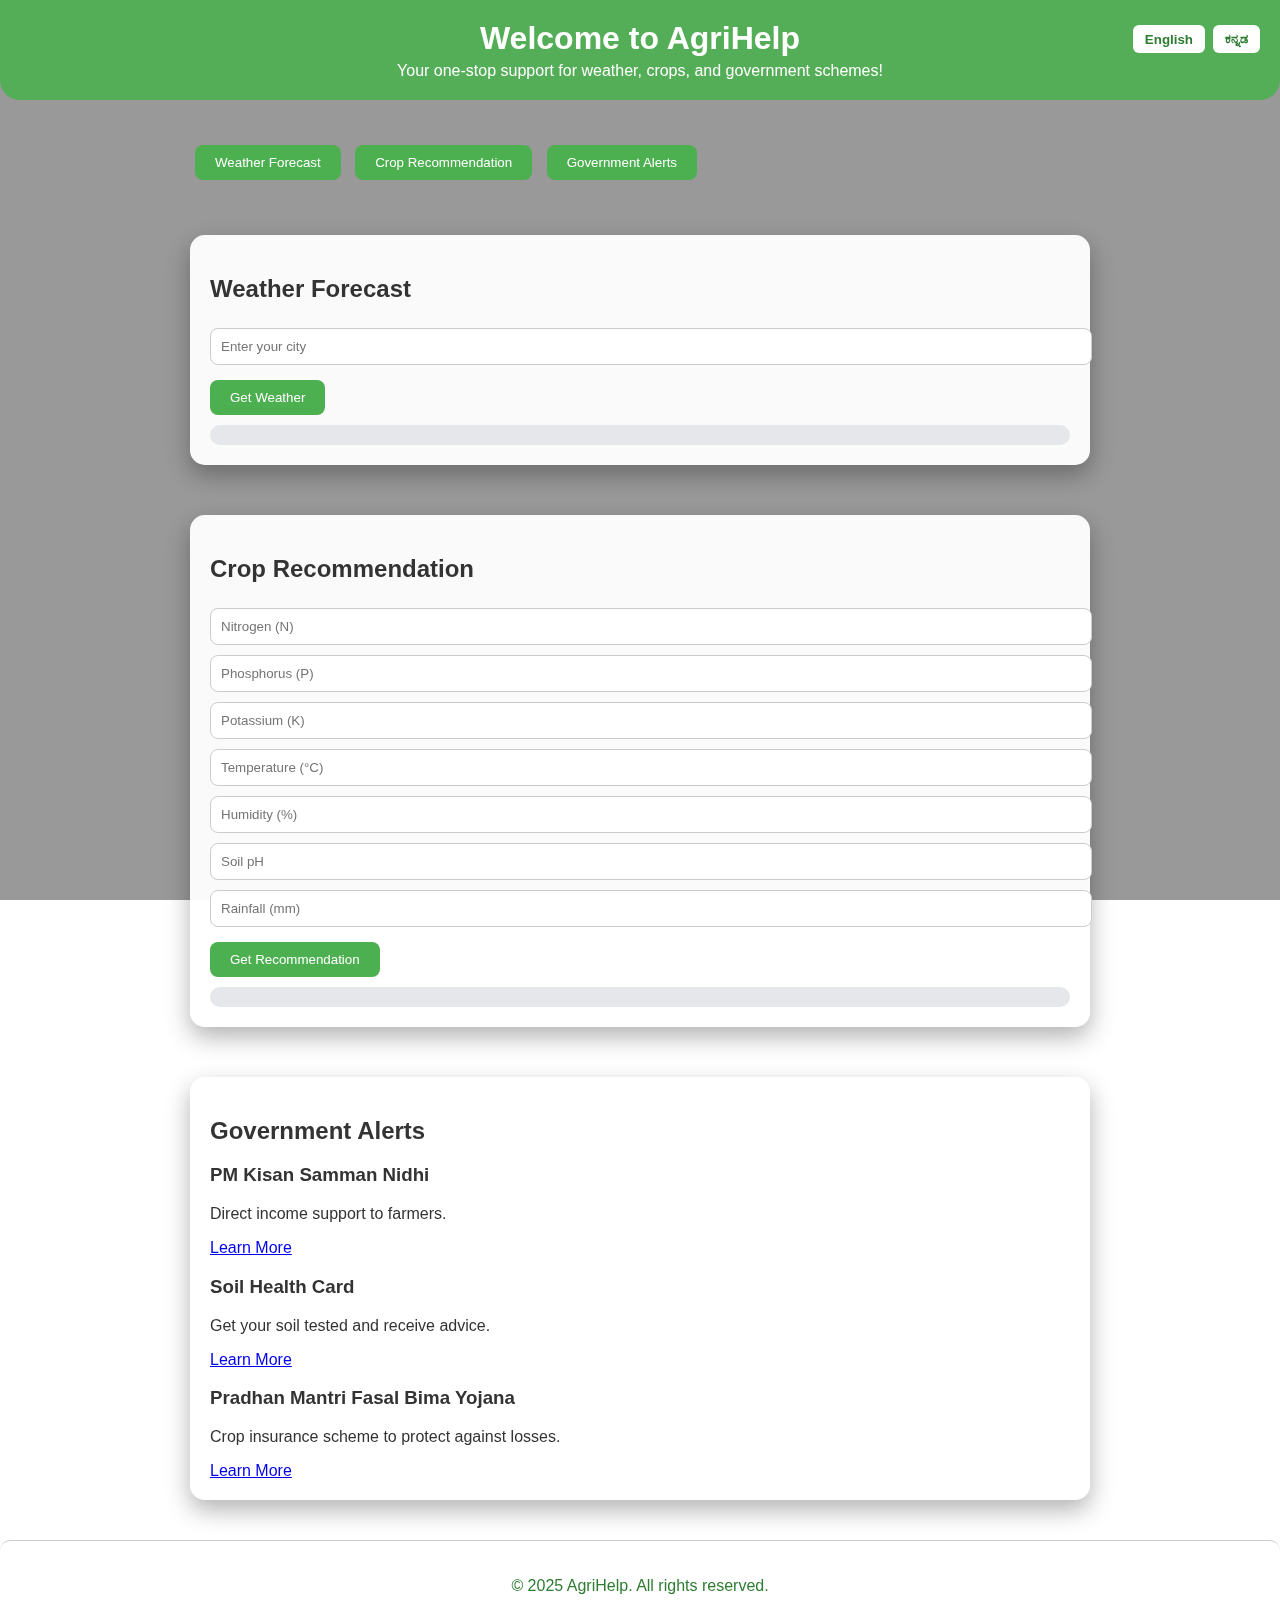
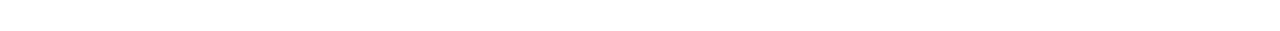
<file: index.html>
<!DOCTYPE html>
<html lang="en">
<head>
<meta charset="UTF-8">
<meta name="viewport" content="width=device-width, initial-scale=1.0">
<title>AgriHelp - Farmer Support</title>
<link href="https://cdnjs.cloudflare.com/ajax/libs/font-awesome/6.4.0/css/all.min.css" rel="stylesheet">
<style>
/* Body & Background */
body {
    font-family: 'Segoe UI', sans-serif;
    margin:0;
    padding:0;
    background: url('https://images.unsplash.com/photo-1501004318641-b39e6451bec6?crop=entropy&cs=tinysrgb&fit=max&fm=jpg&w=1920&q=80') no-repeat center center fixed;
    background-size: cover;
    color: #333;
}

/* Overlay */
body::before {
    content: "";
    position: fixed;
    top:0; left:0; right:0; bottom:0;
    background: rgba(0,0,0,0.4);
    z-index: -1;
}

/* Header */
header {
    background: rgba(76, 175, 80, 0.9);
    color: white;
    padding: 20px;
    position: relative;
    text-align: center;
    border-bottom-left-radius: 20px;
    border-bottom-right-radius: 20px;
}
header h1 { margin:0; font-size:2em; }
header p { margin:5px 0 0 0; font-size:1em; }
#user-profile { position:absolute; top:20px; right:20px; text-align:right; }

/* Language buttons container */
.lang-container {
    position: absolute;
    top: 15px;
    right: 20px;
    display: flex;
    gap: 8px;
}
.lang-container button {
    padding: 6px 12px;
    border-radius: 6px;
    border: none;
    cursor: pointer;
    font-weight: bold;
    background: white;
    color: #2e7d32;
    transition: 0.3s;
}
.lang-container button:hover { background: #e0e7ff; }

/* Main */
main {
    padding:20px;
    display:flex;
    flex-direction:column;
    align-items:center;
}

/* Sections */
section {
    width:100%;
    max-width:900px;
    margin:20px 0;
}

/* Buttons for Navigation */
section:first-of-type button {
    padding:10px 20px;
    margin:5px;
    border:none;
    border-radius:8px;
    background:#4CAF50;
    color:white;
    cursor:pointer;
    transition:0.3s;
}
section:first-of-type button:hover {
    background:#388E3C;
}

/* Containers */
.weather-container, .crop-container, .alerts-container {
    background: rgba(255,255,255,0.95);
    padding:20px;
    border-radius:15px;
    box-shadow:0 10px 25px rgba(0,0,0,0.3);
    margin-top:10px;
}

/* Inputs & Buttons */
input {
    padding:10px;
    margin:5px 0;
    width:100%;
    border-radius:8px;
    border:1px solid #ccc;
}
button {
    padding:10px 20px;
    margin-top:10px;
    border:none;
    border-radius:8px;
    background:#4CAF50;
    color:white;
    cursor:pointer;
    transition:0.3s;
}
button:hover {
    background:#388E3C;
}

/* Cards */
.weather-card, .crop-card {
    margin-top:10px;
    padding:10px;
    border-radius:10px;
    background:#e5e7eb;
}

/* Footer */
footer {
    text-align:center;
    padding:20px;
    background: rgba(255,255,255,0.95);
    color:#2e7d32;
    font-weight:500;
    border-top:1px solid #ccc;
    border-radius:10px 10px 0 0;
}

/* Responsive */
@media(max-width:600px){
    header h1 { font-size:1.5em; }
    section:first-of-type button { padding:8px 15px; font-size:0.9em; }
}
</style>
</head>
<body>
<header>
    <div class="lang-container">
        <button onclick="setLanguage('en')">English</button>
        <button onclick="setLanguage('kn')">ಕನ್ನಡ</button>
    </div>
    <h1 data-key="headerTitle">Welcome to AgriHelp</h1>
    <p data-key="headerSubtitle">Your one-stop support for weather, crops, and government schemes!</p>
    <div id="user-profile"></div>
</header>

<main>
    <!-- Navigation Buttons -->
    <section>
        <button onclick="scrollToSection('weather-section')" data-key="btnWeather">Weather Forecast</button>
        <button onclick="scrollToSection('crop-section')" data-key="btnCrop">Crop Recommendation</button>
        <button onclick="scrollToSection('alerts-section')" data-key="btnAlerts">Government Alerts</button>
    </section>

    <!-- Weather Section -->
    <section id="weather-section">
        <div class="weather-container">
            <h2 data-key="weatherTitle">Weather Forecast</h2>
            <input type="text" id="city" placeholder="Enter your city" data-key-placeholder="inputCity">
            <button onclick="getWeather()" data-key="btnGetWeather">Get Weather</button>
            <div id="weather-result" class="weather-card"></div>
        </div>
    </section>

    <!-- Crop Recommendation Section -->
    <section id="crop-section">
        <div class="crop-container">
            <h2 data-key="cropTitle">Crop Recommendation</h2>
            <input type="number" id="N" placeholder="Nitrogen (N)" data-key-placeholder="inputN">
            <input type="number" id="P" placeholder="Phosphorus (P)" data-key-placeholder="inputP">
            <input type="number" id="K" placeholder="Potassium (K)" data-key-placeholder="inputK">
            <input type="number" id="temperature" placeholder="Temperature (°C)" data-key-placeholder="inputTemp">
            <input type="number" id="humidity" placeholder="Humidity (%)" data-key-placeholder="inputHumidity">
            <input type="number" id="ph" placeholder="Soil pH" data-key-placeholder="inputPH">
            <input type="number" id="rainfall" placeholder="Rainfall (mm)" data-key-placeholder="inputRainfall">
            <button onclick="getCropRecommendation()" data-key="btnGetCrop">Get Recommendation</button>
            <div id="crop-result" class="crop-card"></div>
        </div>
    </section>

    <!-- Government Alerts Section -->
    <section id="alerts-section">
        <div class="alerts-container">
            <h2 data-key="alertsTitle">Government Alerts</h2>
            <div id="alerts-list"></div>
        </div>
    </section>
</main>

<footer>
    <p data-key="footerText">© 2025 AgriHelp. All rights reserved.</p>
</footer>

<script src="script.js"></script>
<script>
function scrollToSection(id){
    document.getElementById(id).scrollIntoView({behavior:"smooth"});
}

// ------------------- LANGUAGE TRANSLATION -------------------
const translations = {
    kn: {
        headerTitle: "ಅಗ್ರಿಹೆಲ್ಪ್‌ಗೆ ಸ್ವಾಗತ",
        headerSubtitle: "ಹವಾಮಾನ, ಬೆಳೆಗಳು ಮತ್ತು ಸರ್ಕಾರಿ ಯೋಜನೆಗಳಿಗೆ ನಿಮ್ಮ ಒಡೆತನದ ಬೆಂಬಲ!",
        btnWeather: "ಹವಾಮಾನ ಊಹೆ",
        btnCrop: "ಬೆಳೆ ಶಿಫಾರಸು",
        btnAlerts: "ಸರ್ಕಾರಿ ಜಾಗೃತಿ",
        weatherTitle: "ಹವಾಮಾನ ಊಹೆ",
        inputCity: "ನಿಮ್ಮ ನಗರವನ್ನು ನಮೂದಿಸಿ",
        btnGetWeather: "ಹವಾಮಾನ ಪಡೆಯಿ",
        cropTitle: "ಬೆಳೆ ಶಿಫಾರಸು",
        inputN: "ನೈಟ್ರೋಜನ್ (N)",
        inputP: "ಫಾಸ್ಫೋರಸ್ (P)",
        inputK: "ಪೋಟ್ಯಾಸಿಯಮ್ (K)",
        inputTemp: "ತಾಪಮಾನ (°C)",
        inputHumidity: "ಆರ್ಜಿನ ( % )",
        inputPH: "ಮಣ್ಣು pH",
        inputRainfall: "ವರ್ಷಾಚನೆ (ಮಿಮೀ)",
        btnGetCrop: "ಶಿಫಾರಸು ಪಡೆಯಿ",
        alertsTitle: "ಸರ್ಕಾರಿ ಜಾಗೃತಿ",
        footerText: "© 2025 ಅಗ್ರಿಹೆಲ್ಪ್. ಎಲ್ಲಾ ಹಕ್ಕುಗಳು ಕಾಯ್ದಿರಿಸಲಾಗಿದೆ."
    },
    en: {} // default English, no translation needed
};

function setLanguage(lang) {
    document.querySelectorAll("[data-key]").forEach(el => {
        const key = el.getAttribute("data-key");
        if(translations[lang] && translations[lang][key]) {
            el.innerText = translations[lang][key];
        }
    });
    document.querySelectorAll("[data-key-placeholder]").forEach(el => {
        const key = el.getAttribute("data-key-placeholder");
        if(translations[lang] && translations[lang][key]) {
            el.placeholder = translations[lang][key];
        }
    });
}
</script>
</body>
</html>
</file>
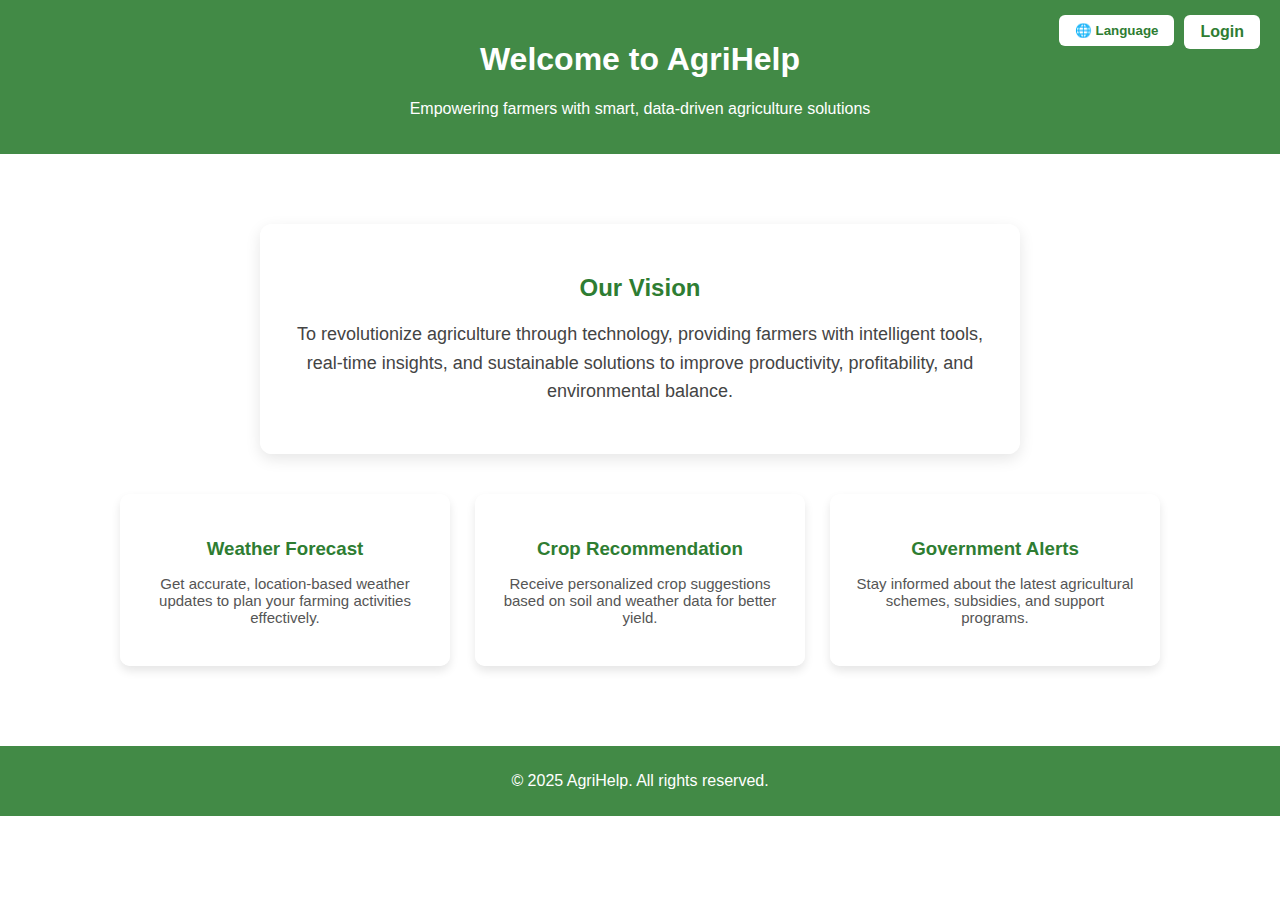
<file: home.html>
<!DOCTYPE html>
<html lang="en">
<head>
    <meta charset="UTF-8">
    <meta name="viewport" content="width=device-width, initial-scale=1.0">
    <title>AgriHelp - Home</title>
    <style>
        body {
            font-family: 'Segoe UI', sans-serif;
            margin: 0;
            padding: 0;
            background: url('https://images.unsplash.com/photo-1501004318641-b39e6451bec6?crop=entropy&cs=tinysrgb&fit=max&fm=jpg&w=1920&q=80') no-repeat center center fixed;
            background-size: cover;
            color: #333;
        }

        header {
            background: rgba(46, 125, 50, 0.9);
            color: white;
            padding: 20px;
            text-align: center;
            position: relative;
        }

        .header-buttons {
            position: absolute;
            top: 15px;
            right: 20px;
            display: flex;
            gap: 10px;
        }

        .login-btn {
            background: white;
            color: #2e7d32;
            padding: 8px 16px;
            border-radius: 6px;
            font-weight: 600;
            text-decoration: none;
            transition: all 0.3s ease;
        }

        .login-btn:hover {
            background: #e0e7ff;
        }

        .lang-dropdown {
            position: relative;
        }

        .lang-btn {
            background: white;
            color: #2e7d32;
            padding: 8px 16px;
            border-radius: 6px;
            font-weight: 600;
            cursor: pointer;
            transition: all 0.3s ease;
            border: none;
        }

        .lang-btn:hover {
            background: #e0e7ff;
        }

        .dropdown-content {
            display: none;
            position: absolute;
            right: 0;
            background-color: white;
            min-width: 120px;
            box-shadow: 0 4px 10px rgba(0,0,0,0.2);
            border-radius: 6px;
            z-index: 1;
        }

        .dropdown-content button {
            width: 100%;
            padding: 8px 10px;
            border: none;
            background: none;
            cursor: pointer;
            text-align: left;
            color: #2e7d32;
            font-weight: 600;
        }

        .dropdown-content button:hover {
            background-color: #e0e7ff;
        }

        .lang-dropdown:hover .dropdown-content {
            display: block;
        }

        main {
            padding: 40px 20px;
            text-align: center;
        }

        .vision-section {
            background: rgba(255, 255, 255, 0.9);
            border-radius: 12px;
            padding: 30px;
            max-width: 700px;
            margin: 30px auto;
            box-shadow: 0 5px 15px rgba(0,0,0,0.1);
        }

        .vision-section h2 {
            margin-bottom: 15px;
            color: #2e7d32;
        }

        .vision-section p {
            font-size: 18px;
            line-height: 1.6;
            color: #444;
        }

        .features {
            display: flex;
            justify-content: center;
            flex-wrap: wrap;
            gap: 25px;
            margin-top: 40px;
        }

        .feature-card {
            background: rgba(255, 255, 255, 0.9);
            border-radius: 10px;
            padding: 25px;
            width: 280px;
            box-shadow: 0 5px 10px rgba(0,0,0,0.1);
            transition: transform 0.3s;
        }

        .feature-card:hover {
            transform: translateY(-5px);
        }

        .feature-card h3 {
            color: #2e7d32;
            margin-bottom: 10px;
        }

        .feature-card p {
            font-size: 15px;
            color: #555;
        }

        footer {
            background: rgba(46, 125, 50, 0.9);
            color: white;
            text-align: center;
            padding: 10px;
            margin-top: 40px;
        }
    </style>
</head>
<body>
    <header>
        <div class="header-buttons">
            <div class="lang-dropdown">
                <button class="lang-btn">🌐 Language</button>
                <div class="dropdown-content">
                    <button onclick="setLanguage('en')">English</button>
                    <button onclick="setLanguage('kn')">ಕನ್ನಡ</button>
                </div>
            </div>
            <a href="login.html" class="login-btn" id="login-text">Login</a>
        </div>
        <h1 id="title">Welcome to AgriHelp</h1>
        <p id="subtitle">Empowering farmers with smart, data-driven agriculture solutions</p>
    </header>

    <main>
        <section class="vision-section">
            <h2 id="vision-heading">Our Vision</h2>
            <p id="vision-text">
                To revolutionize agriculture through technology, providing farmers with intelligent tools, real-time insights, and sustainable solutions to improve productivity, profitability, and environmental balance.
            </p>
        </section>

        <section class="features">
            <div class="feature-card">
                <h3 id="feature1-title">Weather Forecast</h3>
                <p id="feature1-text">Get accurate, location-based weather updates to plan your farming activities effectively.</p>
            </div>
            <div class="feature-card">
                <h3 id="feature2-title">Crop Recommendation</h3>
                <p id="feature2-text">Receive personalized crop suggestions based on soil and weather data for better yield.</p>
            </div>
            <div class="feature-card">
                <h3 id="feature3-title">Government Alerts</h3>
                <p id="feature3-text">Stay informed about the latest agricultural schemes, subsidies, and support programs.</p>
            </div>
        </section>
    </main>

    <footer>
        <p id="footer-text">© 2025 AgriHelp. All rights reserved.</p>
    </footer>

    <script>
        // English and Kannada text mapping
        const translations = {
            en: {
                title: "Welcome to AgriHelp",
                subtitle: "Empowering farmers with smart, data-driven agriculture solutions",
                visionHeading: "Our Vision",
                visionText: "To revolutionize agriculture through technology, providing farmers with intelligent tools, real-time insights, and sustainable solutions to improve productivity, profitability, and environmental balance.",
                feature1Title: "Weather Forecast",
                feature1Text: "Get accurate, location-based weather updates to plan your farming activities effectively.",
                feature2Title: "Crop Recommendation",
                feature2Text: "Receive personalized crop suggestions based on soil and weather data for better yield.",
                feature3Title: "Government Alerts",
                feature3Text: "Stay informed about the latest agricultural schemes, subsidies, and support programs.",
                loginText: "Login",
                footerText: "© 2025 AgriHelp. All rights reserved."
            },
            kn: {
                title: "ಅಗ್ರೀಹೆಲ್ಪ್‌ಗೆ ಸುಸ್ವಾಗತ",
                subtitle: "ಸ್ಮಾರ್ಟ್, ಡೇಟಾ ಆಧಾರಿತ ಕೃಷಿ ಪರಿಹಾರಗಳೊಂದಿಗೆ ರೈತರ ಸಬಲೀಕರಣ",
                visionHeading: "ನಮ್ಮ ದೃಷ್ಟಿಕೋನ",
                visionText: "ತಂತ್ರಜ್ಞಾನದಿಂದ ಕೃಷಿಯಲ್ಲಿ ಕ್ರಾಂತಿ ತರಲು, ರೈತರಿಗೆ ಬುದ್ಧಿವಂತ ಉಪಕರಣಗಳು, ನೈಜ ಸಮಯದ ಒಳನೋಟಗಳು ಮತ್ತು ಸ್ಥಿರ ಪರಿಹಾರಗಳನ್ನು ಒದಗಿಸುವುದು, ಉತ್ಪಾದಕತೆ ಮತ್ತು ಲಾಭದಾಯಕತೆಯನ್ನು ಹೆಚ್ಚಿಸಲು.",
                feature1Title: "ಹವಾಮಾನ ಮುನ್ಸೂಚನೆ",
                feature1Text: "ನಿಮ್ಮ ಸ್ಥಳಾಧಾರಿತ ಹವಾಮಾನ ನವೀಕರಣಗಳನ್ನು ಪಡೆಯಿರಿ ಮತ್ತು ಕೃಷಿ ಚಟುವಟಿಕೆಗಳನ್ನು ಪರಿಣಾಮಕಾರಿಯಾಗಿ ಯೋಜಿಸಿ.",
                feature2Title: "ಬೆಳೆ ಶಿಫಾರಸು",
                feature2Text: "ಮಣ್ಣಿನ ಮತ್ತು ಹವಾಮಾನದ ಡೇಟಾದ ಆಧಾರದ ಮೇಲೆ ಉತ್ತಮ ಉತ್ಪಾದನೆಗಾಗಿ ವೈಯಕ್ತಿಕ ಬೆಳೆ ಶಿಫಾರಸುಗಳನ್ನು ಪಡೆಯಿರಿ.",
                feature3Title: "ಸರ್ಕಾರಿ ಪ್ರಕಟಣೆಗಳು",
                feature3Text: "ಇತ್ತೀಚಿನ ಕೃಷಿ ಯೋಜನೆಗಳು, ಸಹಾಯಧನಗಳು ಮತ್ತು ಬೆಂಬಲ ಕಾರ್ಯಕ್ರಮಗಳ ಬಗ್ಗೆ ಮಾಹಿತಿ ಹೊಂದಿರಿ.",
                loginText: "ಲಾಗಿನ್",
                footerText: "© 2025 ಅಗ್ರೀಹೆಲ್ಪ್. ಎಲ್ಲಾ ಹಕ್ಕುಗಳು ಕಾಯ್ದಿರಿಸಲಾಗಿದೆ."
            }
        };

        function setLanguage(lang) {
            localStorage.setItem("selectedLang", lang);
            applyLanguage(lang);
        }

        function applyLanguage(lang) {
            const t = translations[lang];
            document.getElementById("title").textContent = t.title;
            document.getElementById("subtitle").textContent = t.subtitle;
            document.getElementById("vision-heading").textContent = t.visionHeading;
            document.getElementById("vision-text").textContent = t.visionText;
            document.getElementById("feature1-title").textContent = t.feature1Title;
            document.getElementById("feature1-text").textContent = t.feature1Text;
            document.getElementById("feature2-title").textContent = t.feature2Title;
            document.getElementById("feature2-text").textContent = t.feature2Text;
            document.getElementById("feature3-title").textContent = t.feature3Title;
            document.getElementById("feature3-text").textContent = t.feature3Text;
            document.getElementById("login-text").textContent = t.loginText;
            document.getElementById("footer-text").textContent = t.footerText;
        }

        // Remember user's language choice
        window.onload = () => {
            const savedLang = localStorage.getItem("selectedLang") || "en";
            applyLanguage(savedLang);
        };
    </script>
</body>
</html>
</file>
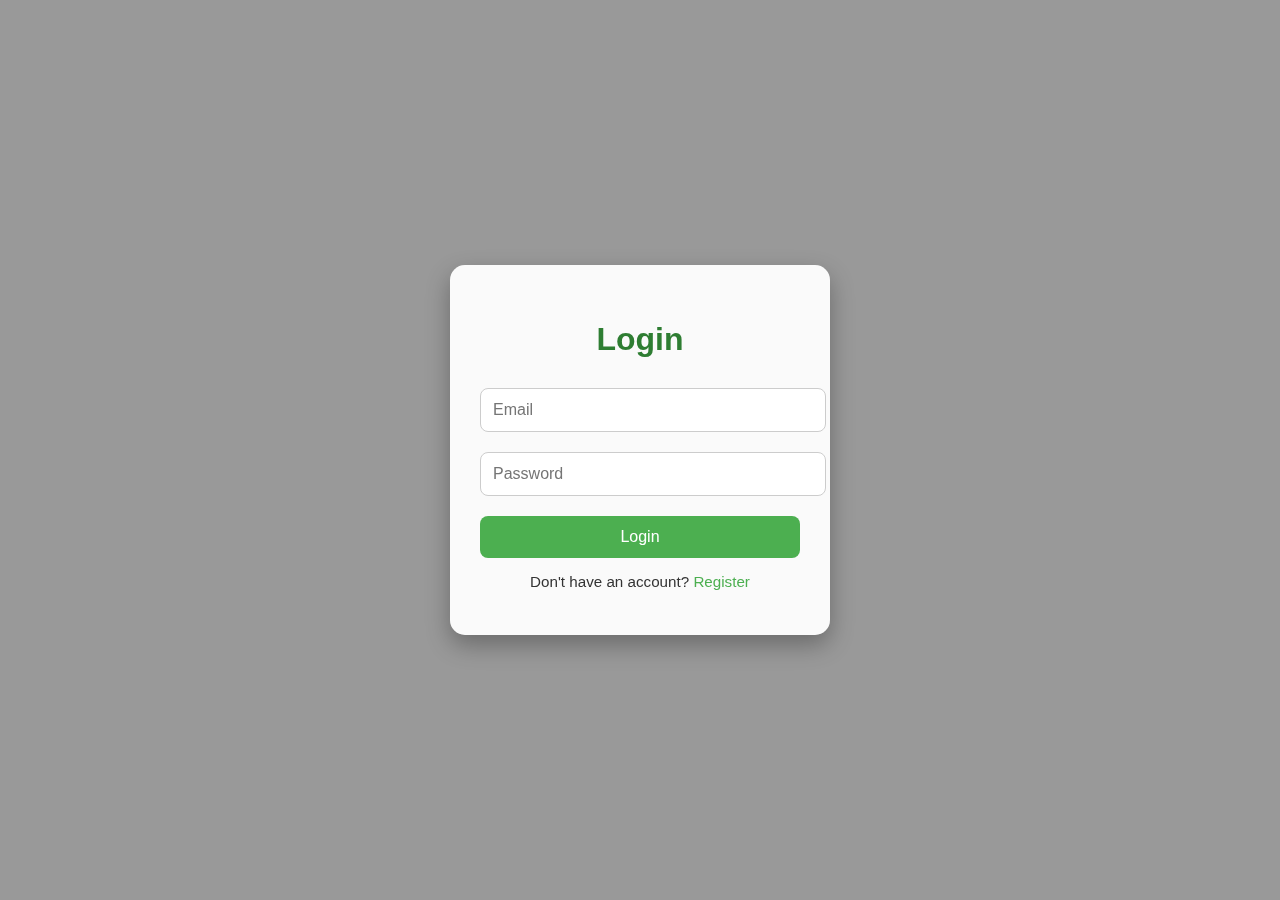
<file: login.html>
<!DOCTYPE html>
<html lang="en">
<head>
<meta charset="UTF-8">
<meta name="viewport" content="width=device-width, initial-scale=1.0">
<title>AgriHelp - Login</title>
<link href="https://cdnjs.cloudflare.com/ajax/libs/font-awesome/6.4.0/css/all.min.css" rel="stylesheet">
<style>
/* Body & Background */
body {
    font-family: 'Segoe UI', sans-serif;
    margin: 0;
    padding: 0;
    height: 100vh;
    display: flex;
    justify-content: center;
    align-items: center;
    background: url('https://images.unsplash.com/photo-1501004318641-b39e6451bec6?crop=entropy&cs=tinysrgb&fit=max&fm=jpg&w=1920&q=80') no-repeat center center fixed;
    background-size: cover;
    color: #333;
}

/* Overlay */
body::before {
    content: "";
    position: fixed;
    top:0; left:0; right:0; bottom:0;
    background: rgba(0,0,0,0.4);
    z-index: -1;
}

/* Login Container */
.container {
    background: rgba(255,255,255,0.95);
    padding: 30px;
    border-radius: 15px;
    box-shadow: 0 10px 25px rgba(0,0,0,0.3);
    width: 320px;
    text-align: center;
}

/* Heading */
h2 {
    color: #2e7d32;
    margin-bottom: 20px;
    font-size: 2em;
}

/* Inputs */
input {
    width: 100%;
    padding: 12px;
    margin: 10px 0;
    border-radius: 8px;
    border: 1px solid #ccc;
    font-size: 1em;
}

/* Button */
button {
    width: 100%;
    padding: 12px;
    margin-top: 10px;
    background: #4CAF50;
    color: white;
    border: none;
    border-radius: 8px;
    font-size: 1em;
    cursor: pointer;
    transition: 0.3s;
}
button:hover {
    background: #388E3C;
    transform: translateY(-2px);
}

/* Register Link */
p {
    margin-top: 15px;
    font-size: 0.95em;
}
p a {
    color: #4CAF50;
    text-decoration: none;
}
p a:hover {
    text-decoration: underline;
}

/* Responsive */
@media(max-width: 400px){
    .container { width: 90%; padding: 20px; }
}
</style>
</head>
<body>
    <div class="container">
        <h2>Login</h2>
        <input type="email" id="email" placeholder="Email">
        <input type="password" id="password" placeholder="Password">
        <button onclick="loginUser()">Login</button>
        <p>Don't have an account? <a href="register.html">Register</a></p>
    </div>

<script>
function loginUser() {
    const email = document.getElementById('email').value.trim();
    const password = document.getElementById('password').value;

    if(!email || !password) { alert("Please fill all fields."); return; }

    let users = JSON.parse(localStorage.getItem("user.db") || "[]");
    const user = users.find(u => u.email === email && u.password === password);

    if(user) {
        localStorage.setItem("currentUser", JSON.stringify(user));
        alert("Login successful!");
        window.location.href = "index.html";
    } else {
        alert("Invalid email or password.");
    }
}
</script>
</body>
</html>
</file>
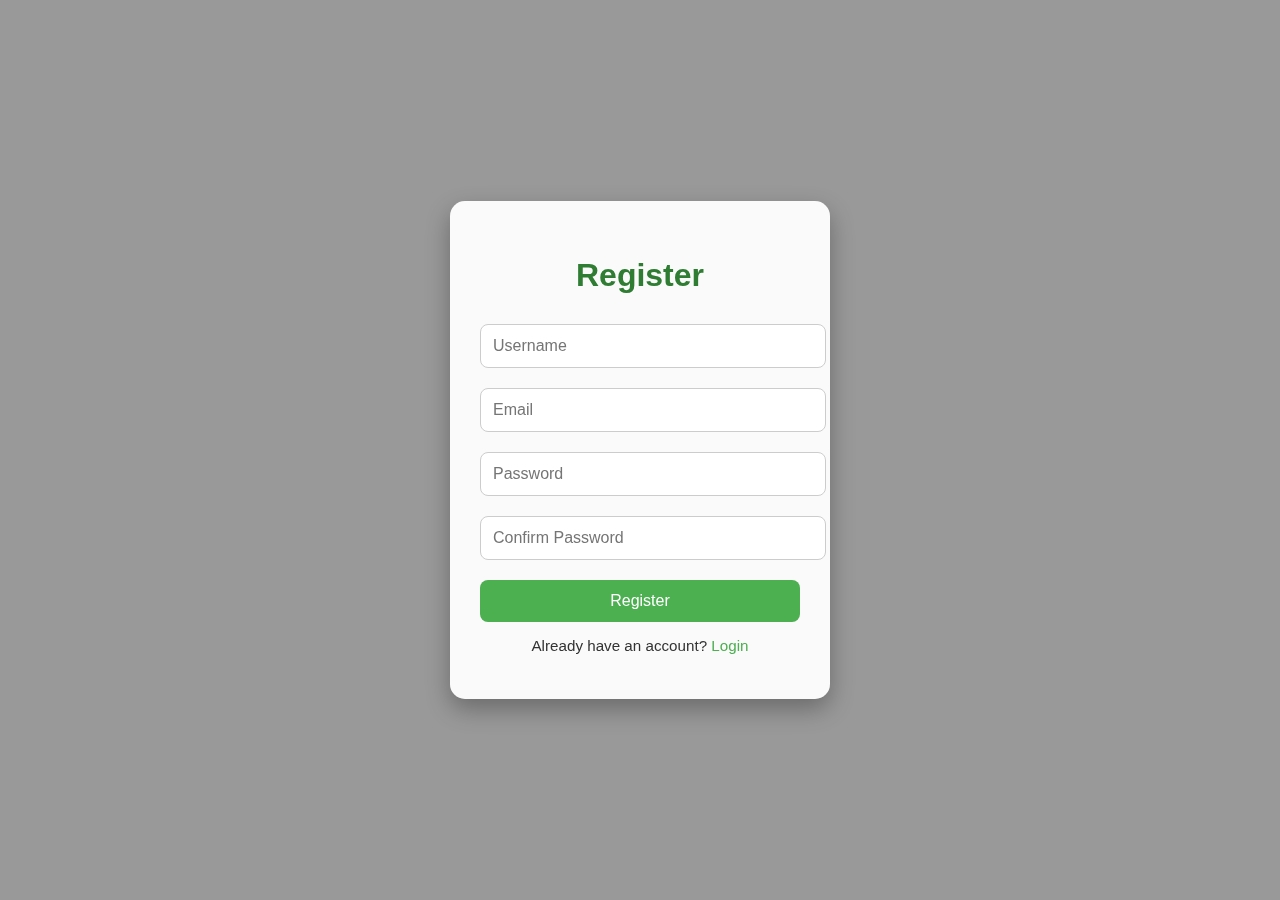
<file: register.html>
<!DOCTYPE html>
<html lang="en">
<head>
<meta charset="UTF-8">
<meta name="viewport" content="width=device-width, initial-scale=1.0">
<title>AgriHelp - Register</title>
<link href="https://cdnjs.cloudflare.com/ajax/libs/font-awesome/6.4.0/css/all.min.css" rel="stylesheet">
<style>
/* Body & Background */
body {
    font-family: 'Segoe UI', sans-serif;
    margin: 0;
    padding: 0;
    height: 100vh;
    display: flex;
    justify-content: center;
    align-items: center;
    background: url('https://images.unsplash.com/photo-1501004318641-b39e6451bec6?crop=entropy&cs=tinysrgb&fit=max&fm=jpg&w=1920&q=80') no-repeat center center fixed;
    background-size: cover;
    color: #333;
}

/* Overlay */
body::before {
    content: "";
    position: fixed;
    top:0; left:0; right:0; bottom:0;
    background: rgba(0,0,0,0.4);
    z-index: -1;
}

/* Register Container */
.container {
    background: rgba(255,255,255,0.95);
    padding: 30px;
    border-radius: 15px;
    box-shadow: 0 10px 25px rgba(0,0,0,0.3);
    width: 320px;
    text-align: center;
}

/* Heading */
h2 {
    color: #2e7d32;
    margin-bottom: 20px;
    font-size: 2em;
}

/* Inputs */
input {
    width: 100%;
    padding: 12px;
    margin: 10px 0;
    border-radius: 8px;
    border: 1px solid #ccc;
    font-size: 1em;
}

/* Button */
button {
    width: 100%;
    padding: 12px;
    margin-top: 10px;
    background: #4CAF50;
    color: white;
    border: none;
    border-radius: 8px;
    font-size: 1em;
    cursor: pointer;
    transition: 0.3s;
}
button:hover {
    background: #388E3C;
    transform: translateY(-2px);
}

/* Login Link */
p {
    margin-top: 15px;
    font-size: 0.95em;
}
p a {
    color: #4CAF50;
    text-decoration: none;
}
p a:hover {
    text-decoration: underline;
}

/* Responsive */
@media(max-width: 400px){
    .container { width: 90%; padding: 20px; }
}
</style>
</head>
<body>
    <div class="container">
        <h2>Register</h2>
        <input type="text" id="username" placeholder="Username">
        <input type="email" id="email" placeholder="Email">
        <input type="password" id="password" placeholder="Password">
        <input type="password" id="confirmPassword" placeholder="Confirm Password">
        <button onclick="registerUser()">Register</button>
        <p>Already have an account? <a href="login.html">Login</a></p>
    </div>

<script>
function registerUser() {
    const username = document.getElementById('username').value.trim();
    const email = document.getElementById('email').value.trim();
    const password = document.getElementById('password').value;
    const confirmPassword = document.getElementById('confirmPassword').value;

    if(!username || !email || !password || !confirmPassword) { alert("Please fill all fields."); return; }
    if(password.length < 8) { alert("Password must be at least 8 characters."); return; }
    if(!/[A-Z]/.test(password) || !/[a-z]/.test(password) || !/[0-9]/.test(password) || !/[^A-Za-z0-9]/.test(password)) {
        alert("Password must contain uppercase, lowercase, number, and special character."); return;
    }
    if(password !== confirmPassword) { alert("Passwords do not match."); return; }

    let users = JSON.parse(localStorage.getItem("user.db") || "[]");
    if(users.some(u => u.email === email)) { alert("Email already registered."); return; }

    users.push({username,email,password});
    localStorage.setItem("user.db", JSON.stringify(users));
    alert("Registration successful!");
    window.location.href = "index.html";
}
</script>
</body>
</html>
</file>
